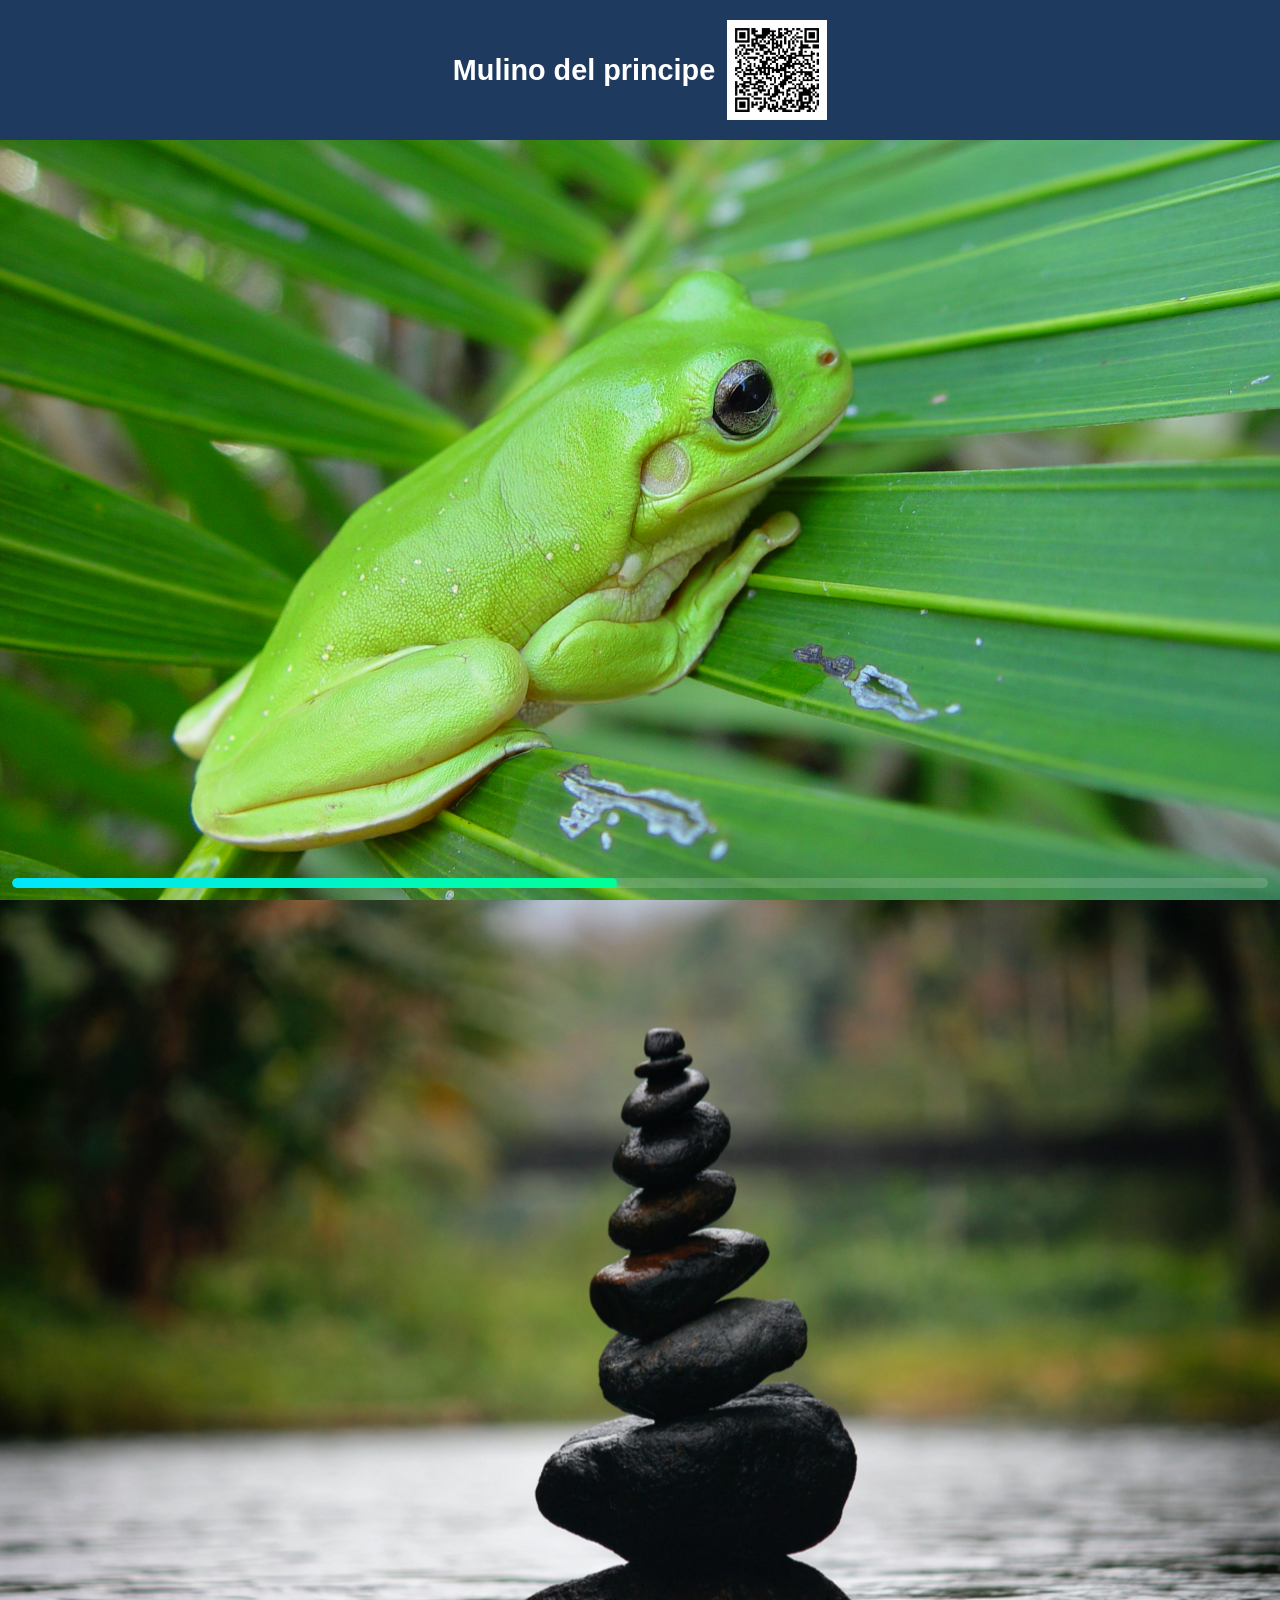
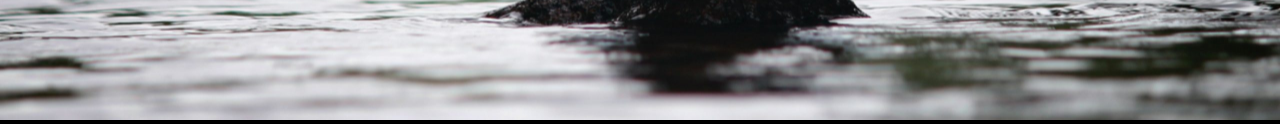
<file: index.html>
<!DOCTYPE html>
<html lang="it">
<head>
<meta charset="UTF-8">
<meta name="viewport" content="width=device-width, initial-scale=1.0">
<title>Totem Multimediale</title>

<style>
*{
	margin: 0;
	padding: 0;
	box-sizing: border-box;
}
html, body {
    margin: 0;
    width: 100%;
    height: 100%;
    overflow: hidden;
    background: black;
    font-family: Arial, sans-serif;
}

#carousel {
    position: absolute;
    inset: 0;
}

.slide {
    position: absolute;
    inset: 0;

    transform: translateY(100%);
    transition: transform 0.8s ease-in-out;

    z-index: 1;
}

.slide.active {
    transform: translateY(0);
    z-index: 2;
}

.slide.exit {
    transform: translateY(-100%);
    z-index: 1;
}

.slide img,
.slide video {
    width: 100%;
    height: 100%;
    object-fit: cover;
}

/* Area sensibile */
#touchZone {
    position: absolute;
    top: 0;
    right: 0;
    width: 20%;
    height: 20%;
    z-index: 100;
    background: transparent;
}

/* Overlay iframe */
#iframeOverlay {
    position: absolute;
    inset: 0;
    background: white;
    display: none;
    z-index: 999;
}

#iframeOverlay iframe {
    width: 100%;
    height: 100%;
    border: none;
}

#closeBtn {
    position: absolute;
    top: 15px;
    right: 15px;
    z-index: 1000;
    padding: 12px 20px;
    font-size: 20px;
    cursor: pointer;
}

#carousel,
#iframeOverlay{
    top:80px;
    height:calc(100% - 80px);
}

body.iframe-open #totemHeader{
    display:none;
}

body.iframe-open #iframeOverlay{
    top:0;
    height:100%;
}

#progressBar {
    position: absolute;
    bottom: 12px;
    left: 12px;
    right: 12px;

    height: 10px;
    background: rgba(255, 255, 255, 0.15);
    border-radius: 999px;
    overflow: hidden;

    z-index: 998;
}

#progressFill {
    height: 100%;
    width: 0%;
    border-radius: 999px;

    background: linear-gradient(
        90deg,
        #00e5ff,
        #00ff95
    );

    box-shadow:
        0 0 8px rgba(0, 229, 255, 0.6),
        0 0 14px rgba(0, 255, 149, 0.4);

    transform-origin: left;
}
</style>
</head>
<link rel="stylesheet" href="css.css">
<body>
<div id="totemHeader" style="justify-content:center">
	<div class="logo">
        Mulino del principe 
		<img class="logo-img" src="qr.png">
    </div>
    
</div>
<div id="carousel"></div>

<div id="progressBar">
	<div id="progressFill"></div>
</div>

<div id="iframeOverlay">
    <iframe id="webFrame"></iframe>
</div>

<script>
let progressAnim;
let progressStart;
let progressDuration;
let progressRAF;
// Configurazione contenuti

const media = [
    "1.jpg",
    "2.jpg",
	"video.mp4"
];

const slidesData = media.map(file => {

    const isVideo = /\.(mp4|webm|ogg)$/i.test(file);

    return {
        type: isVideo ? "video" : "image",
        src: `media/${file}`,
        ...(isVideo ? {} : { duration: 3000 })
    };

});
// URL da aprire nel touch
const iframeUrl = "1.html";

const carousel = document.getElementById("carousel");

let currentIndex = 0;
let timeout;
let inactivityTimer;
let countdownInterval;

// Creazione slide
slidesData.forEach((item, index) => {

    const slide = document.createElement("div");
    slide.className = "slide";

    if(item.type === "image") {

        const img = document.createElement("img");
        img.src = item.src;
        slide.appendChild(img);

    } else {

        const video = document.createElement("video");
        video.src = item.src;
        video.muted = true;
        video.playsInline = true;
        video.preload = "auto";
        slide.appendChild(video);
    }

    carousel.appendChild(slide);
});

const slides = document.querySelectorAll(".slide");


function startProgress(type, media, duration) {

    cancelAnimationFrame(progressRAF);

    const fill = document.getElementById("progressFill");

    const start = performance.now();

    function update(now) {

        let percent = 0;

        if (type === "video") {

            if (!media || !media.duration) {
                progressRAF = requestAnimationFrame(update);
                return;
            }

            percent = (media.currentTime / media.duration) * 100;

        } else {

            const elapsed = now - start;
            percent = (elapsed / duration) * 100;
        }

        fill.style.width = Math.min(percent, 100) + "%";

        progressRAF = requestAnimationFrame(update);
    }

    progressRAF = requestAnimationFrame(update);
}

function showSlide(index) {

    clearTimeout(timeout);
    cancelAnimationFrame(progressRAF);

    const fill = document.getElementById("progressFill");
    fill.style.width = "0%";

    const previous = document.querySelector(".slide.active");

    if (previous) {
        const oldVideo = previous.querySelector("video");
        if (oldVideo) oldVideo.pause();

        previous.classList.remove("active");
        previous.classList.add("exit");

        setTimeout(() => {
            previous.classList.remove("exit");
        }, 800);
    }

    const slide = slides[index];
    slide.classList.add("active");

    const data = slidesData[index];

    const progressBar = document.getElementById("progressBar");
    progressBar.style.display = data.type === "video" ? "block" : "block"; 
    // 👆 se vuoi anche immagini: lascia sempre "block"

    if (data.type === "image") {

        const duration = data.duration || 3000;

        startProgress("image", null, duration);

        timeout = setTimeout(nextSlide, duration);

    } else {

        const video = slide.querySelector("video");

        video.currentTime = 0;
        video.play();

        startProgress("video", video);

        video.onended = nextSlide;
    }
}

function nextSlide() {

    currentIndex++;

    if(currentIndex >= slides.length)
        currentIndex = 0;

    showSlide(currentIndex);
}

// Avvio
showSlide(0);

// Apertura iframe
const overlay = document.getElementById("iframeOverlay");
const frame = document.getElementById("webFrame");

carousel.addEventListener("click", () => {
	openIframe();
});

function openIframe() {

    frame.src = iframeUrl;
    overlay.style.display = "block";
	document.body.classList.add("iframe-open");
    resetInactivity();
}

function closeIframe() {
	
    overlay.style.display = "none";
	document.body.classList.remove("iframe-open");
    frame.src = "";
}

function resetInactivity() {

    clearTimeout(inactivityTimer);
    clearInterval(countdownInterval);

    let remaining = 10;

    console.log(`Ritorno alla home tra ${remaining} secondi`);

    countdownInterval = setInterval(() => {

        remaining--;

        console.log(
            `Ritorno alla home tra ${remaining} secondi`
        );

    }, 1000);

    inactivityTimer = setTimeout(() => {

        clearInterval(countdownInterval);

        console.log("Chiusura iframe");

        closeIframe();

    }, 10000);
}

window.addEventListener('message', (event) => {


    if(event.data === "closeIframe"){
        closeIframe();
    }


    if(event.data?.type === "activity"){
        resetInactivity();
    }

});

overlay.addEventListener("click", resetInactivity);
overlay.addEventListener("touchstart", resetInactivity);
window.addEventListener("message", function(event){


    if(event.data.type === "activity"){

        console.log("timer resettato");

        resetInactivity();

    }


    if(event.data === "closeIframe"){

        closeIframe();

    }


});

</script>

</body>
</html>
</file>
<file: css.css>
#totemHeader{
    background:#1f3a5f;
    color:white;
    padding:20px 40px;

    display:flex;
    justify-content:space-between;
    align-items:center;
	height: 140px;
	position: fixed;
	z-index: 5000;
	width: 100%;
}
.logo{
    font-size:1.8rem;
    font-weight:bold;
	display: flex;
	align-items: center;
	gap:12px;
}

.logo-img{
	height: 100px;
	width: auto;
	object-fit:contain;
}
</file>
